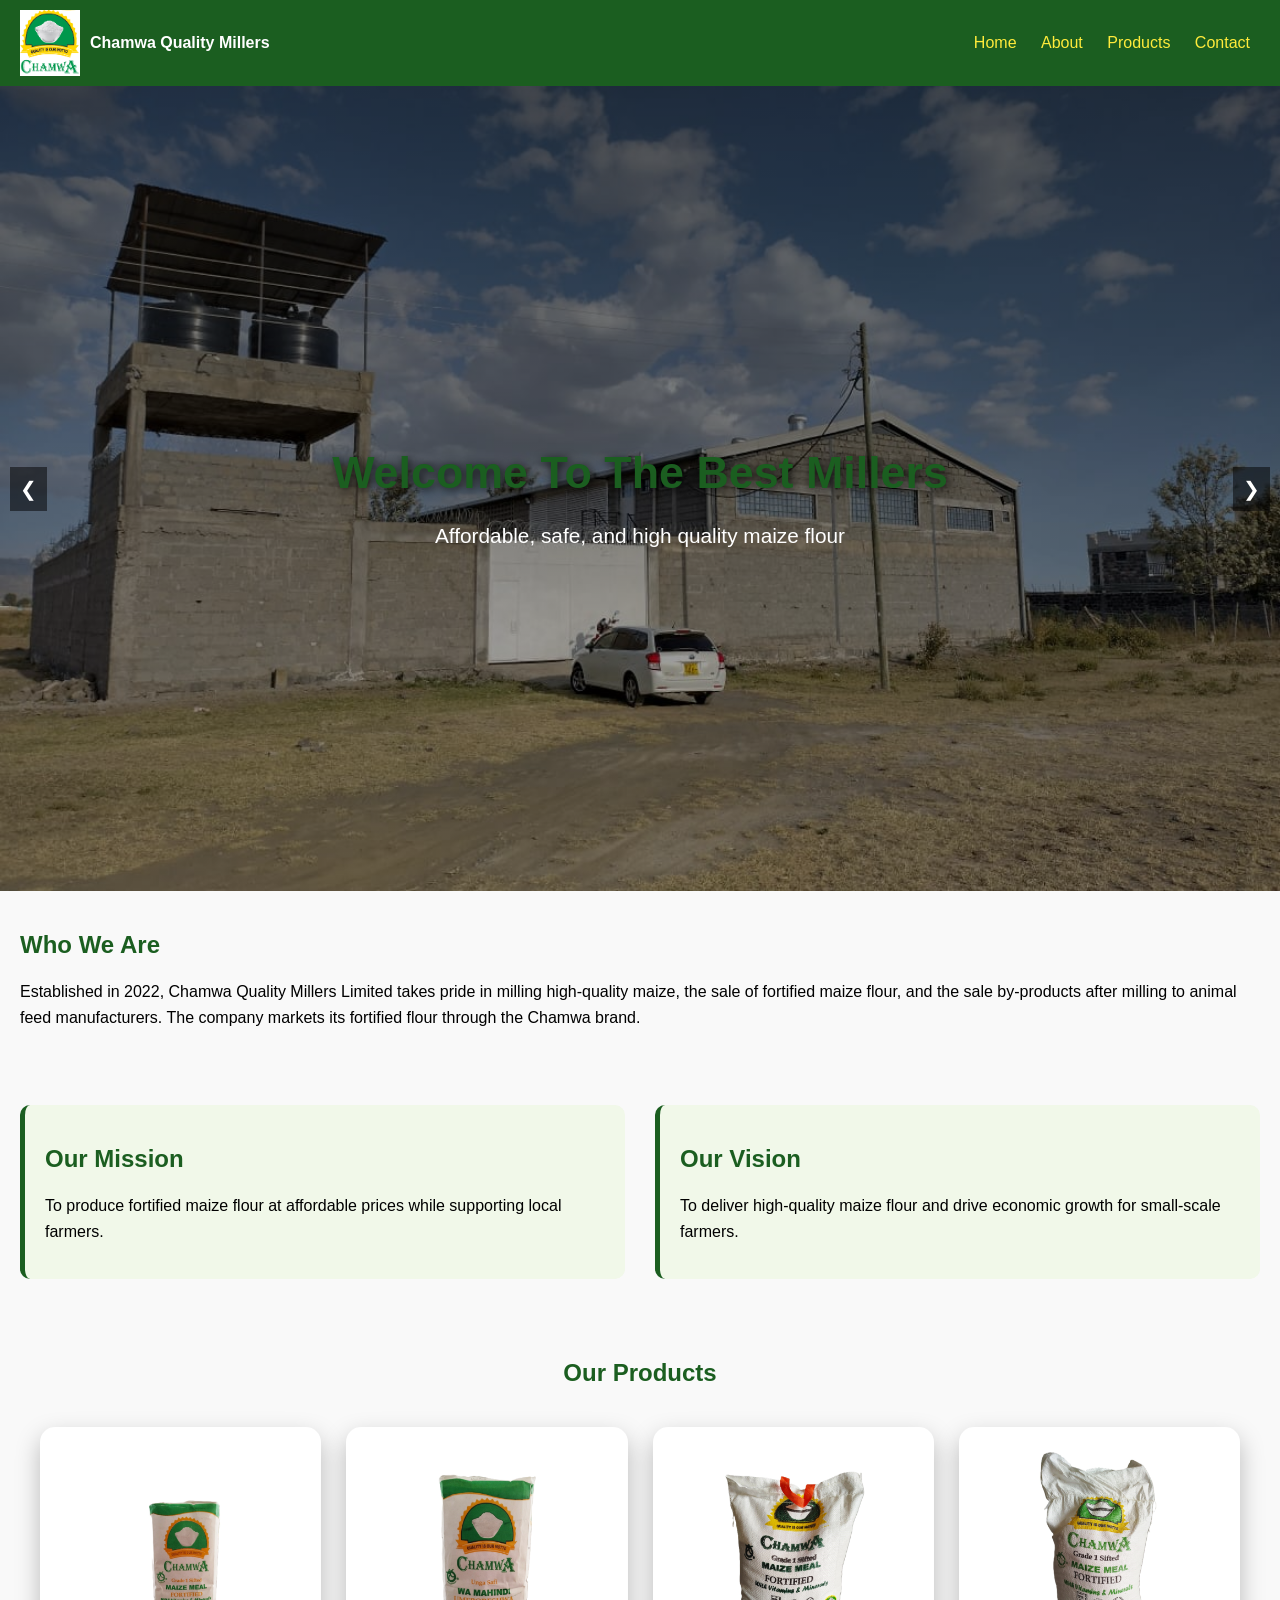
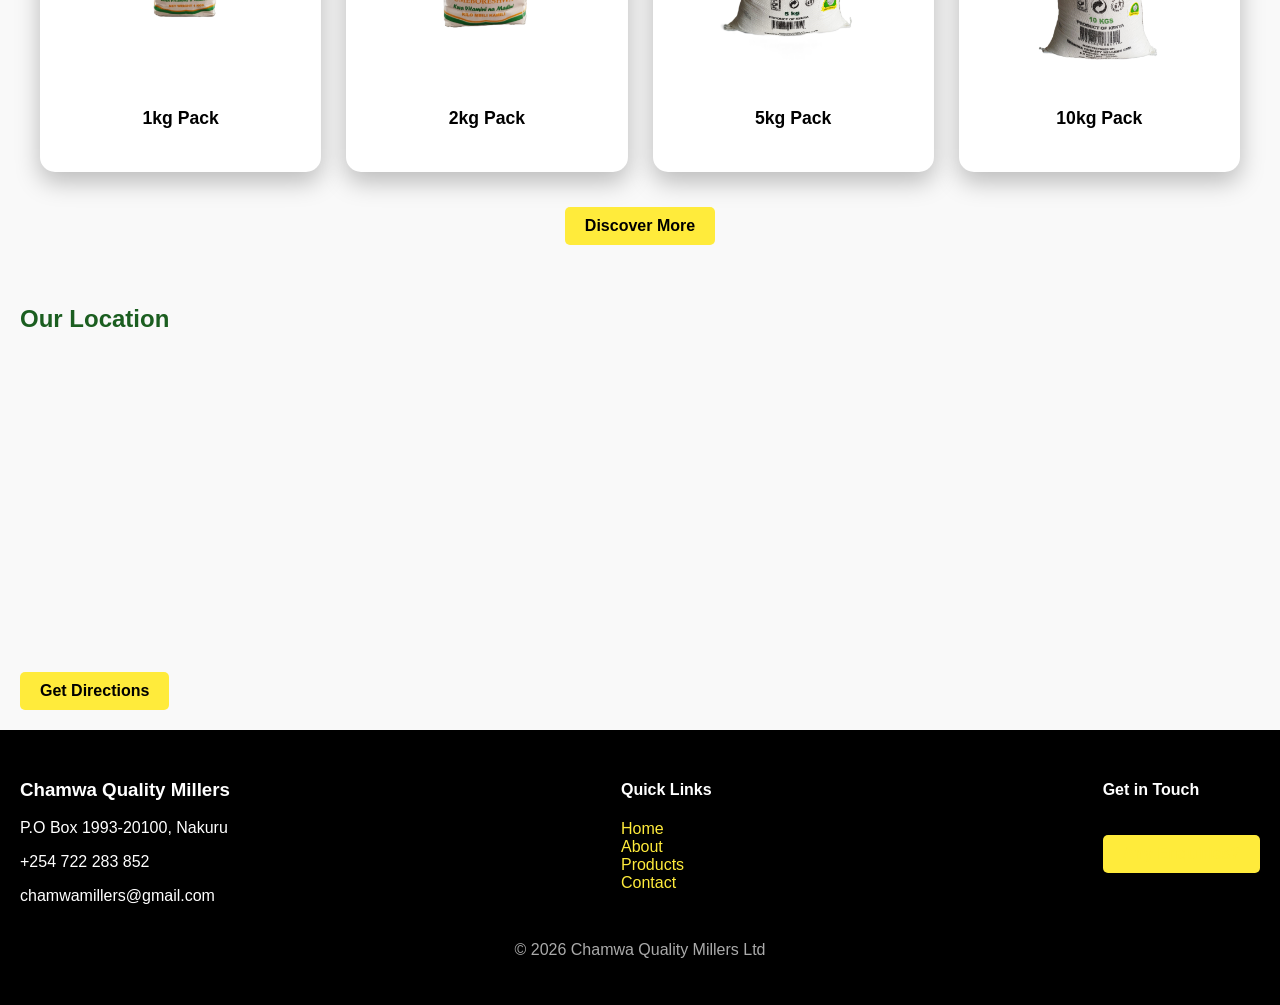
<file: index.html>
<!DOCTYPE html>
<html lang="en">
<head>
    <meta charset="UTF-8">
    <meta name="viewport" content="width=device-width, initial-scale=1.0">
    <title>Chamwa Quality Millers</title>
    <link rel="stylesheet" href="css/styles.css">
</head>
<body>

<header class="header">
    <div class="logo-container">
        <img src="images/chamwalogo.png" alt="Logo" class="logo">
        <h1>Chamwa Quality Millers</h1>
    </div> 

    <!-- HAMBURGER -->
    <div class="menu-toggle" id="menu-toggle">
        ☰
    </div>

    <nav id="nav-menu">
        <a href="index.html">Home</a>
        <a href="about.html">About</a>
        <a href="products.html">Products</a>
        <a href="contact.html">Contact</a>
    </nav>
</header>

<!-- IMAGE SLIDER -->
<section class="hero-slider">
    <img src="images/frontchamwa.png" class="slide active">
    <img src="images/machine.jpeg" class="slide">
    <img src="images/machine2.jpeg" class="slide">
    
    <div class="hero-overlay">
        <h2 id="hero-title">Welcome To The Best Millers</h2>
        <p id="hero-text">Affordable, safe, and high quality maize flour</p>
    </div>

    <!-- ARROWS -->
    <button class="prev">&#10094;</button>
    <button class="next">&#10095;</button>

    <!-- DOTS -->
    <div class="dots">
        <span class="dot active" onclick="goToSlide(0)"></span>
        <span class="dot" onclick="goToSlide(1)"></span>
        <span class="dot" onclick="goToSlide(2)"></span>
    </div>
    
</section>

<section>
    <h2>Who We Are</h2>
    <p>
        Established in 2022, Chamwa Quality Millers Limited takes pride in milling high-quality maize, the sale of fortified maize flour,
        and the sale by-products after milling to animal feed manufacturers.
        The company markets its fortified flour through the Chamwa brand. 
    </p>
</section>

<section class="mission-vision">
    <div class="mission">
        <h2>Our Mission</h2>
        <p>
            To produce fortified maize flour at affordable prices while supporting local farmers.
        </p>
    </div>

    <div class="vision">
        <h2>Our Vision</h2>
        <p>
            To deliver high-quality maize flour and drive economic growth for small-scale farmers.
        </p>
    </div>
</section>

<!-- PRODUCT SLIDER -->
<section class="product-section">
    <h2>Our Products</h2>

    <div class="product-slider">

        <div class="product-card">
            <img src="images/1kg.jpeg" alt="1kg Flour">
            <p>1kg Pack</p>
        </div>

        <div class="product-card">
            <img src="images/2kg.jpeg" alt="2kg Flour">
            <p>2kg Pack</p>
        </div>

        <div class="product-card">
            <img src="images/5kg.jpeg" alt="12kg Bale">
            <p>5kg Pack</p>
        </div>

        <div class="product-card">
            <img src="images/10kgimg.jpeg" alt="Animal Feed">
            <p>10kg Pack</p>
        </div>

    </div>

    <a href="products.html" class="btn">Discover More</a>
</section>

<!-- MAP -->
<section>
    <h2>Our Location</h2>
    <iframe 
        src="https://www.google.com/maps?q=-0.3553828,36.1527394,&z=17&output=embed"
        width="100%" 
        height="300" 
        style="border:0;">
    </iframe>

    <a href="https://www.google.com/maps?q=-0.3553828,36.1527394" target="_blank" class="btn">
    Get Directions
</a>

</section>


<footer class="footer">
    <div class="footer-container">

        <div>
            <h3>Chamwa Quality Millers</h3>
            <p>P.O Box 1993-20100, Nakuru</p>
            <p>+254 722 283 852</p>
            <p>chamwamillers@gmail.com</p>
        </div>

        <div>
            <h4>Quick Links</h4>
            <a href="index.html">Home</a><br>
            <a href="about.html">About</a><br>
            <a href="products.html">Products</a><br>
            <a href="contact.html">Contact</a>
        </div>

        <div>
            <h4>Get in Touch</h4>
            <a href="contact.html" class="btn">Any Enquiries?</a>
        </div>

    </div>

    <p class="footer-bottom">© 2026 Chamwa Quality Millers Ltd</p>
</footer>
<script src="js/script.js"></script>
</body>
</html>
</file>
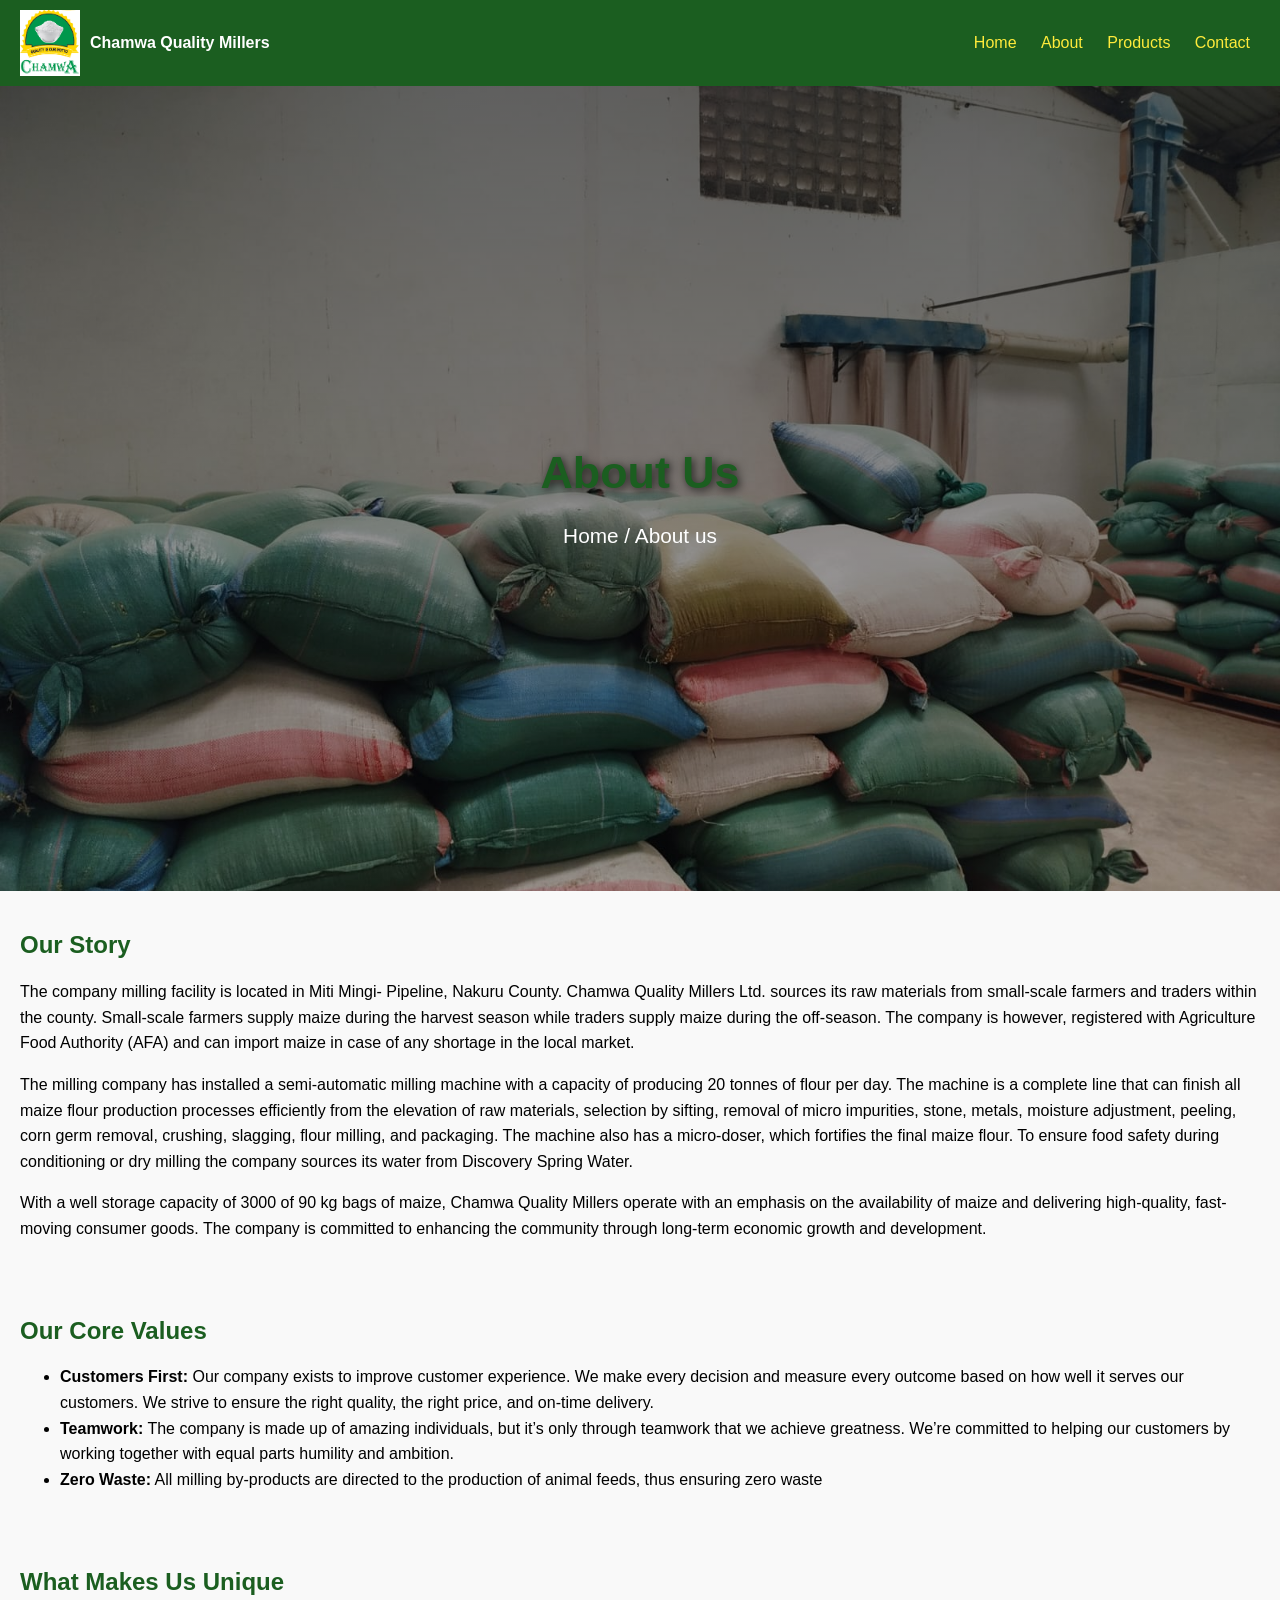
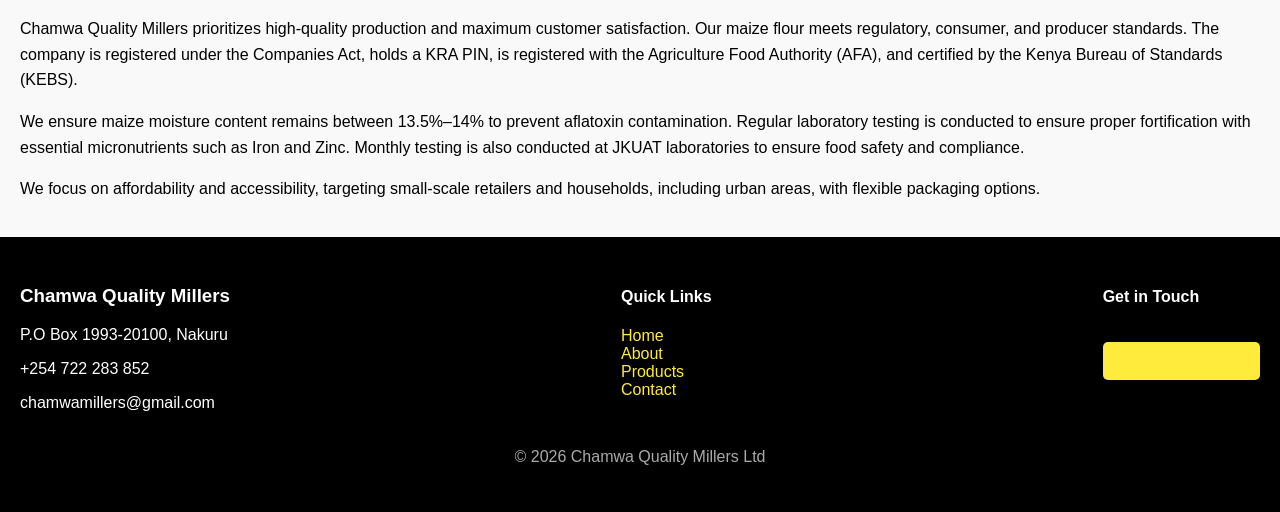
<file: about.html>
<!DOCTYPE html>
<html lang="en">
<head>
    <meta charset="UTF-8">
    <meta name="viewport" content="width=device-width, initial-scale=1.0">
    <title>Chamwa Quality Millers</title>
    <link rel="stylesheet" href="css/styles.css">
</head>
<body>

<header class="header">
    <div class="logo-container">
        <img src="images/chamwalogo.png" alt="Logo" class="logo">
        <h1>Chamwa Quality Millers</h1>
    </div> 

    <!-- HAMBURGER -->
    <div class="menu-toggle" id="menu-toggle">
        ☰
    </div>

    <nav id="nav-menu">
        <a href="index.html">Home</a>
        <a href="about.html">About</a>
        <a href="products.html">Products</a>
        <a href="contact.html">Contact</a>
    </nav>
</header>

<section class="hero-slider">
    <img src="images/machine.jpeg" class="slide active">

    <div class="hero-overlay">
        <h2>About Us</h2>
        <p>Home / About us</p>
    </div>
</section>

<!-- COMPANY STORY -->
<section>
    <h2>Our Story</h2>
    <p>
        The company milling facility is located in Miti Mingi- Pipeline, Nakuru County. Chamwa Quality Millers Ltd. sources its raw materials from small-scale farmers and traders within the county. Small-scale farmers supply maize during the harvest season while traders supply maize during the off-season. The company is however, registered with Agriculture Food Authority (AFA) and can import maize in case of any shortage in the local market.
    </p>

    <p>
        The milling company has installed a semi-automatic milling machine with a capacity of producing 20 tonnes of flour per day. The machine is a complete line that can finish all maize flour production processes efficiently from the elevation of raw materials, selection by sifting, removal of micro impurities, stone, metals, moisture adjustment, peeling, corn germ removal, crushing, slagging, flour milling, and packaging. The machine also has a micro-doser, which fortifies the final maize flour. To ensure food safety during conditioning or dry milling the company sources its water from Discovery Spring Water.
    </p>

    <p>
        With a well storage capacity of 3000 of 90 kg bags of maize, Chamwa Quality Millers operate with an emphasis on the availability of maize and delivering high-quality, fast-moving consumer goods. The company is committed to enhancing the community through long-term economic growth and development.
    </p>
</section>

<!-- CORE VALUES -->
<section>
    <h2>Our Core Values</h2>
    <ul>
        <li><strong>Customers First:</strong> Our company exists to improve customer experience. We make every decision and measure every outcome based on how well it serves our customers. We strive to ensure the right quality, the right price, and on-time delivery. </li>
        <li><strong>Teamwork:</strong> The company is made up of amazing individuals, but it’s only through teamwork that we achieve greatness. We’re committed to helping our customers by working together with equal parts humility and ambition.</li>
        <li><strong>Zero Waste:</strong> All milling by-products are directed to the production of animal feeds, thus ensuring zero waste</li>
    </ul>
</section>

<!-- WHAT MAKES US UNIQUE -->
<section>
    <h2>What Makes Us Unique</h2>
    <p>
        Chamwa Quality Millers prioritizes high-quality production and maximum customer satisfaction. Our maize flour meets regulatory, consumer, and producer standards. The company is registered under the Companies Act, holds a KRA PIN, is registered with the Agriculture Food Authority (AFA), and certified by the Kenya Bureau of Standards (KEBS).
    </p>

    <p>
        We ensure maize moisture content remains between 13.5%–14% to prevent aflatoxin contamination. Regular laboratory testing is conducted to ensure proper fortification with essential micronutrients such as Iron and Zinc. Monthly testing is also conducted at JKUAT laboratories to ensure food safety and compliance.
    </p>

    <p>
        We focus on affordability and accessibility, targeting small-scale retailers and households, including urban areas, with flexible packaging options.
    </p>
</section>

<footer class="footer">
    <div class="footer-container">

        <div>
            <h3>Chamwa Quality Millers</h3>
            <p>P.O Box 1993-20100, Nakuru</p>
            <p>+254 722 283 852</p>
            <p>chamwamillers@gmail.com</p>
        </div>

        <div>
            <h4>Quick Links</h4>
            <a href="index.html">Home</a><br>
            <a href="about.html">About</a><br>
            <a href="products.html">Products</a><br>
            <a href="contact.html">Contact</a>
        </div>

        <div>
            <h4>Get in Touch</h4>
            <a href="contact.html" class="btn">Any Enquiries?</a>
        </div>

    </div>

    <p class="footer-bottom">© 2026 Chamwa Quality Millers Ltd</p>
</footer>
<script src="js/script.js"></script>
</body>
</html>
</file>
<file: css/styles.css>
body {
    font-family: Arial, sans-serif;
    margin: 0;
    background: #f9f9f9;
}

/* HEADER */
.header {
    display: flex;
    justify-content: space-between;
    align-items: center;
    background: #1b5e20;
    color: white;
    padding: 10px 20px;
}
.header {
    position: sticky;
    top: 0;
    z-index: 999;
}

h2 {
    color: #1b5e20;
}
.logo-container {
    display: flex;
    align-items: center;
    flex: 1; 
    max-width: 80%;
}

.logo {
    width: 60px;
    margin-right: 10px;
}

/* ARROWS */
.prev, .next {
    position: absolute;
    top: 50%;
    transform: translateY(-50%);
    background: rgba(0,0,0,0.5);
    color: white;
    border: none;
    padding: 10px;
    cursor: pointer;
    font-size: 20px;
    z-index: 10;
}

.prev { left: 10px; }
.next { right: 10px; }

/* DOTS */
.dots {
    position: absolute;
    bottom: 15px;
    width: 100%;
    text-align: center;
}

.dot {
    height: 12px;
    width: 12px;
    margin: 5px;
    background: #ccc;
    display: inline-block;
    border-radius: 50%;
    cursor: pointer;
}

.dot.active {
    background: #ffeb3b; /* yellow */
}

/* HERO SLIDER */
.hero-slider {
    position: relative;
    height: 85vh;
    min-height: 550px;
    z-index: 1;
}

/* IMAGES */
.hero-slider img {
    position: absolute;
    top: 0;
    left: 0;
    width: 100%;
    height: 100%;

    object-fit: cover;

    opacity: 0;
    transition: opacity 1s ease-in-out;

    z-index: 1;
    pointer-events: none;
}

.hero-slider img.active {
    opacity: 1;
}

/* GRADIENT OVERLAY (MIDDLE LAYER) */
.hero-slider::after {
    content: "";
    position: absolute;
    top: 0;
    left: 0;
    right: 0;
    bottom: 0;

    background: linear-gradient(
        to bottom,
        rgba(0,0,0,0.6),
        rgba(0,0,0,0.3)
    );

    z-index: 2;
    pointer-events: none;
}

/* TEXT (TOP LAYER) */
.hero-overlay {
    position: absolute;
    top: 50%;
    left: 50%;
    transform: translate(-50%, -50%);

    z-index: 5; /* ABOVE gradient */
    color: white;
    text-align: center;

    width: 80%;
}

.hero-overlay h2 {
    font-size: 2.8rem;
    margin-bottom: 10px;
    text-shadow: 2px 2px 10px rgba(0,0,0,0.8);
}

.hero-overlay p {
    font-size: 1.3rem;
}
nav a {
    color: #ffeb3b;
    margin: 10px;
    text-decoration: none;
}
nav a:hover {
    color: white;
}

/* SECTIONS */
section {
    padding: 20px;
}

.mission-vision {
    display: flex;
    justify-content: space-between;
    gap: 30px;
    padding: 40px 20px;
}

.mission, .vision {
    flex: 1;
    background: #f1f8e9;
    padding: 20px;
    border-left: 5px solid #1b5e20;
    border-radius: 10px;
}

/* PRODUCT SLIDER */
.product-section {
    text-align: center;
}

.product-slider {
    display: grid;
    grid-template-columns: repeat(4, 1fr); /* 4 equal columns */
    gap: 25px;
    padding: 20px;
}

/* CARD */
.product-card {
    min-width: 180px;
    background: white;
    border-radius: 15px;
    padding: 25px;
    text-align: center;

    box-shadow: 0 10px 25px rgba(0,0,0,0.25);
    transition: transform 0.3s, box-shadow 0.3s;
}

/* 3D HOVER EFFECT */
.product-card:hover {
    transform: translateY(-10px) scale(1.05);
    box-shadow: 0 15px 30px rgba(0,0,0,0.3);
}

/* IMAGE */
.product-card img {
    width: 100%;
    height: 220px;
    object-fit: contain;
    margin-bottom: 10px;
}

.product-card p {
    font-weight: bold;
    font-size: 1.1rem;
}

@media (max-width: 768px) {
    .mission-vision {
        flex-direction: column;
    }
}
@media (max-width: 992px) {
    .product-slider {
        grid-template-columns: repeat(2, 1fr);
    }
}

@media (max-width: 600px) {
    .product-slider {
        grid-template-columns: 1fr;
    }
}
/* works on phone */

/* BUTTON */
.btn {
    display: inline-block;
    margin-top: 15px;
    padding: 10px 20px;
    background: #ffeb3b; /* yellow */
    color: black;
    font-weight: bold;
    text-decoration: none;
    border-radius: 5px;
}
.btn:hover {
    background: #fdd835;
}
.footer {
    background: #000; /* black */
    color: white;
    padding: 30px 20px;
}

.footer-container {
    display: flex;
    justify-content: space-between;
    flex-wrap: wrap;
}

.footer a {
    color: #ffeb3b;
    text-decoration: none;
}

.footer a:hover {
    color: white;
}

.footer-bottom {
    text-align: center;
    margin-top: 20px;
    color: #aaa;
}

section p {
    line-height: 1.6;
    margin-bottom: 15px;
}

section ul {
    line-height: 1.6;
}

/* HAMBURGER */
.menu-toggle {
    display: none;
    position: relative;
    z-index: 10000;
    font-size: 28px;
    cursor: pointer;
    color: #ffeb3b;

    margin-left: auto;
    flex-shrink: 0;
}

/* MOBILE NAV */
@media (max-width: 768px) {

    .menu-toggle {
        display: block;
    }

    nav {
        position: absolute;
        top: 100%; /* 🔥 attach directly below header */
        right: 0;
        left: 0;   /* 🔥 makes it full width */

        background: #1b5e20;

        display: none;
        flex-direction: column;
        text-align: center;
    }

    nav a {
        display: block;
        padding: 15px;
        border-bottom: 1px solid rgba(255,255,255,0.2);
    }

    nav.show {
        display: flex;
    }
    .logo-container h1 {
        font-size: 14px;
        white-space: nowrap;
        overflow: hidden;
        text-overflow: ellipsis;
    }
}
nav {
    z-index: 1001;
}
.logo-container h1 {
        font-size: 16px;
    }
</file>
